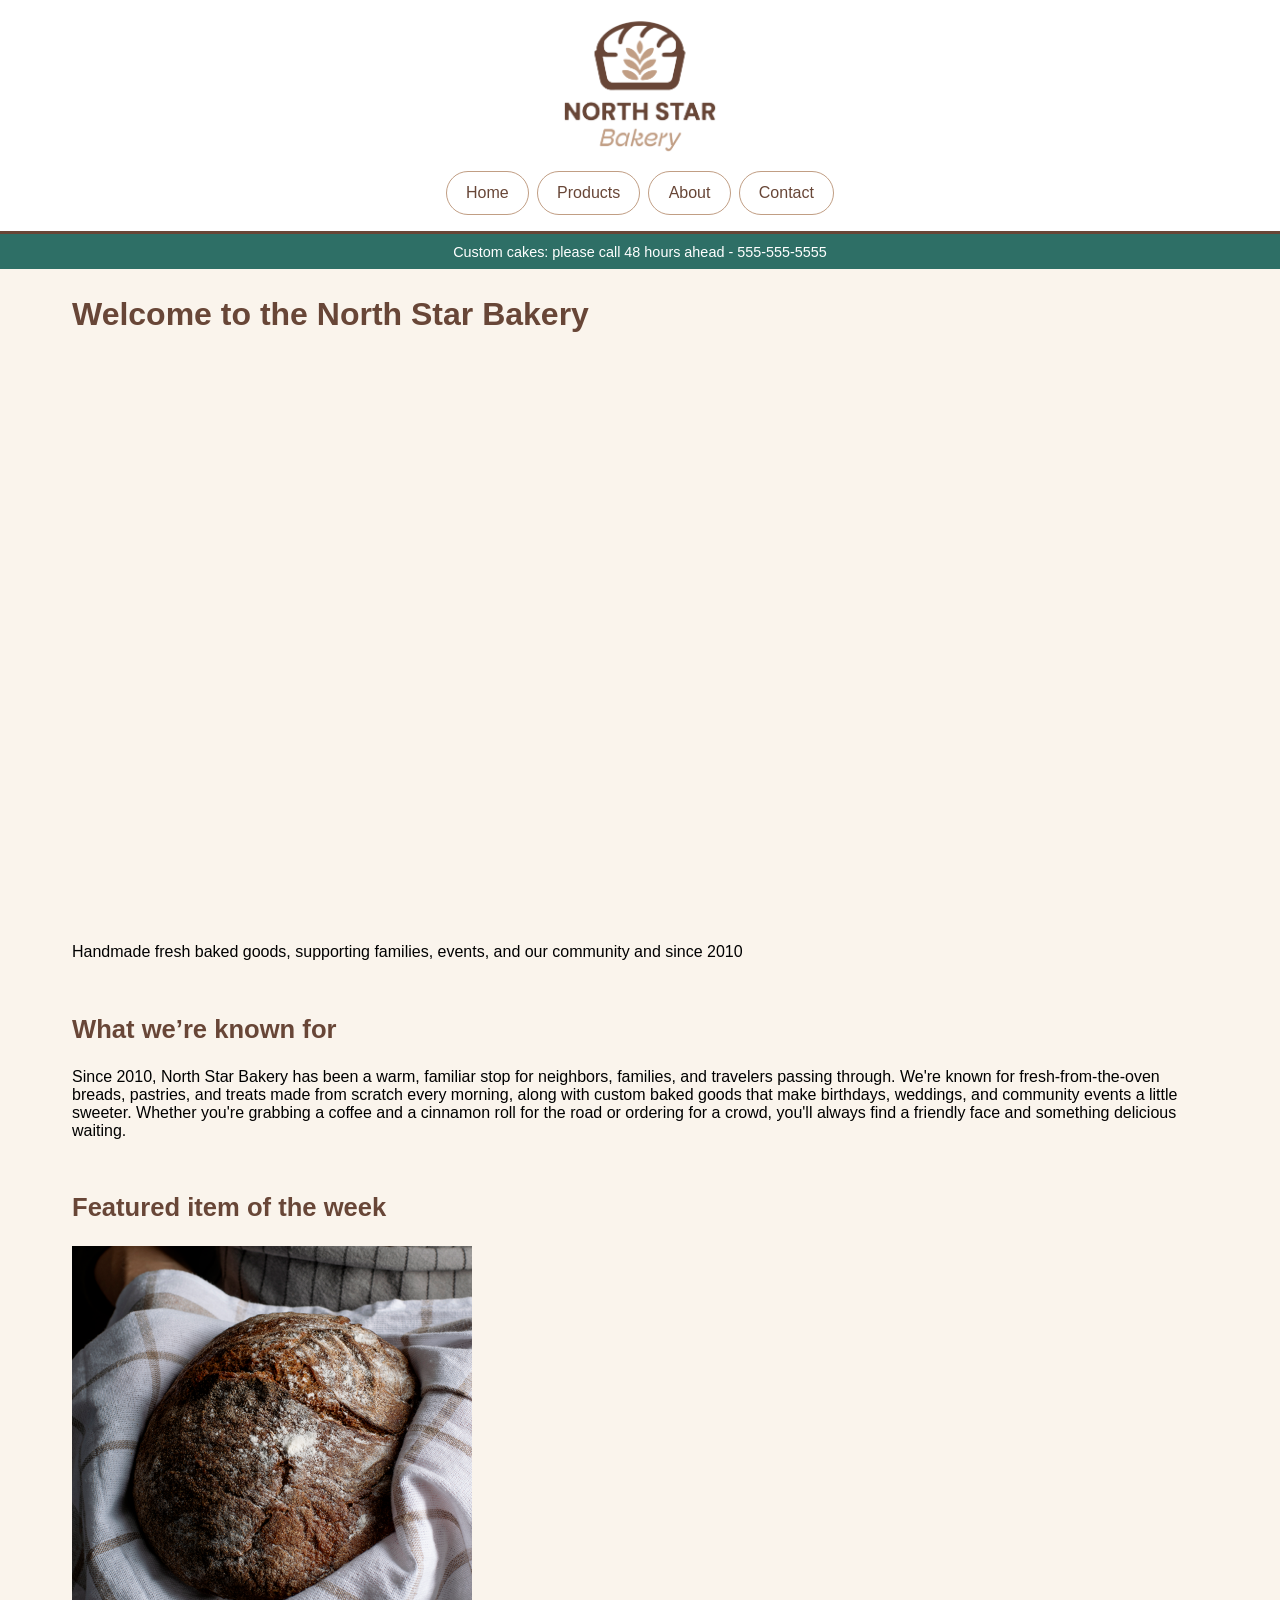
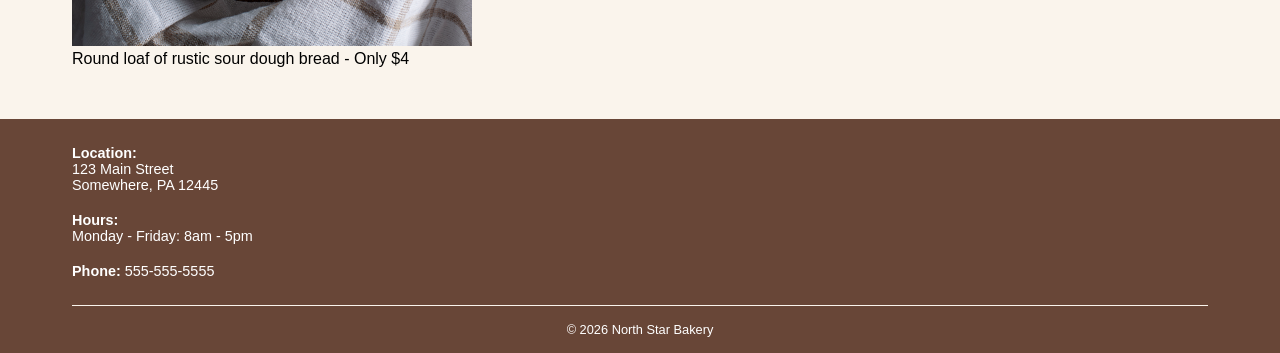
<file: index.html>
<!DOCTYPE html>
<html lang="en">

    <head>
        <meta charset="UTF-8">
        <meta name="viewport" content="width=device-width, initial-scale=1.0">
        <link rel="stylesheet" href="css/styles.css">
        <script src="js/scripts.js" defer></script>
        <title>North Star Bakery - Home</title>
    </head>

    <body>
        <a href="#main-content" class="skip-to-main-content">Skip to main content</a>
        <header>
            <a href="index.html" class="logo"><img src="images/bakery-logo_c.png" alt="north star bakery logo"
                    width="200" height="171"></a>
            <nav aria-label="Primary">
                <ul>
                    <li><a href="index.html" aria-current="page">Home</a></li>
                    <li><a href="products.html">Products</a></li>
                    <li><a href="about.html">About</a></li>
                    <li><a href="contact.html">Contact</a></li>
                </ul>
            </nav>
        </header>
        <main id="main-content">
            <section>Custom cakes: please call 48 hours ahead - 555-555-5555</section>
            <article>
                <h1>Welcome to the North Star Bakery</h1>
                <video autoplay loop muted playsinline aria-hidden="true" width="640" height="360"
                    class="full-width-element">
                    <source src="media/bakery-behind-scenes-small_c.mp4" type="video/mp4">
                    <p>Video of bread coming out of an oven. Your browser does not support the video element.</p>
                </video>
                <p>Handmade fresh baked goods, supporting families, events, and our community and since 2010</p>
            </article>
            <article>
                <h2>What we’re known for</h2>
                <p>Since 2010, North Star Bakery has been a warm, familiar stop for neighbors, families, and travelers
                    passing through.
                    We're known for fresh-from-the-oven breads, pastries, and treats made from scratch every morning,
                    along
                    with custom
                    baked goods that make birthdays, weddings, and community events a little sweeter. Whether you're
                    grabbing a coffee and a
                    cinnamon roll for the road or ordering for a crowd, you'll always find a friendly face and something
                    delicious waiting.</p>
            </article>
            <article>
                <h2>Featured item of the week</h2>
                <figure>
                    <img src="images/bakery-signature-loaf_c.png" alt="Round loaf of rustic sour dough bread - Only $4"
                        width="400px" height="400" class="image-mobile-width">
                    <figcaption>Round loaf of rustic sour dough bread - Only $4</figcaption>
                </figure>
            </article>
        </main>
        <footer>
            <section>
                <p>
                    <strong>Location:</strong><br>
                    123 Main Street<br>
                    Somewhere, PA 12445
                </p>
                <p>
                    <strong>Hours:</strong><br>
                    Monday - Friday: 8am - 5pm
                </p>
                <p>
                    <strong>Phone:</strong> 555-555-5555
                </p>
                <p class="copyright">&copy; 2026 North Star Bakery</p>
            </section>
        </footer>
    </body>

</html>
</file>
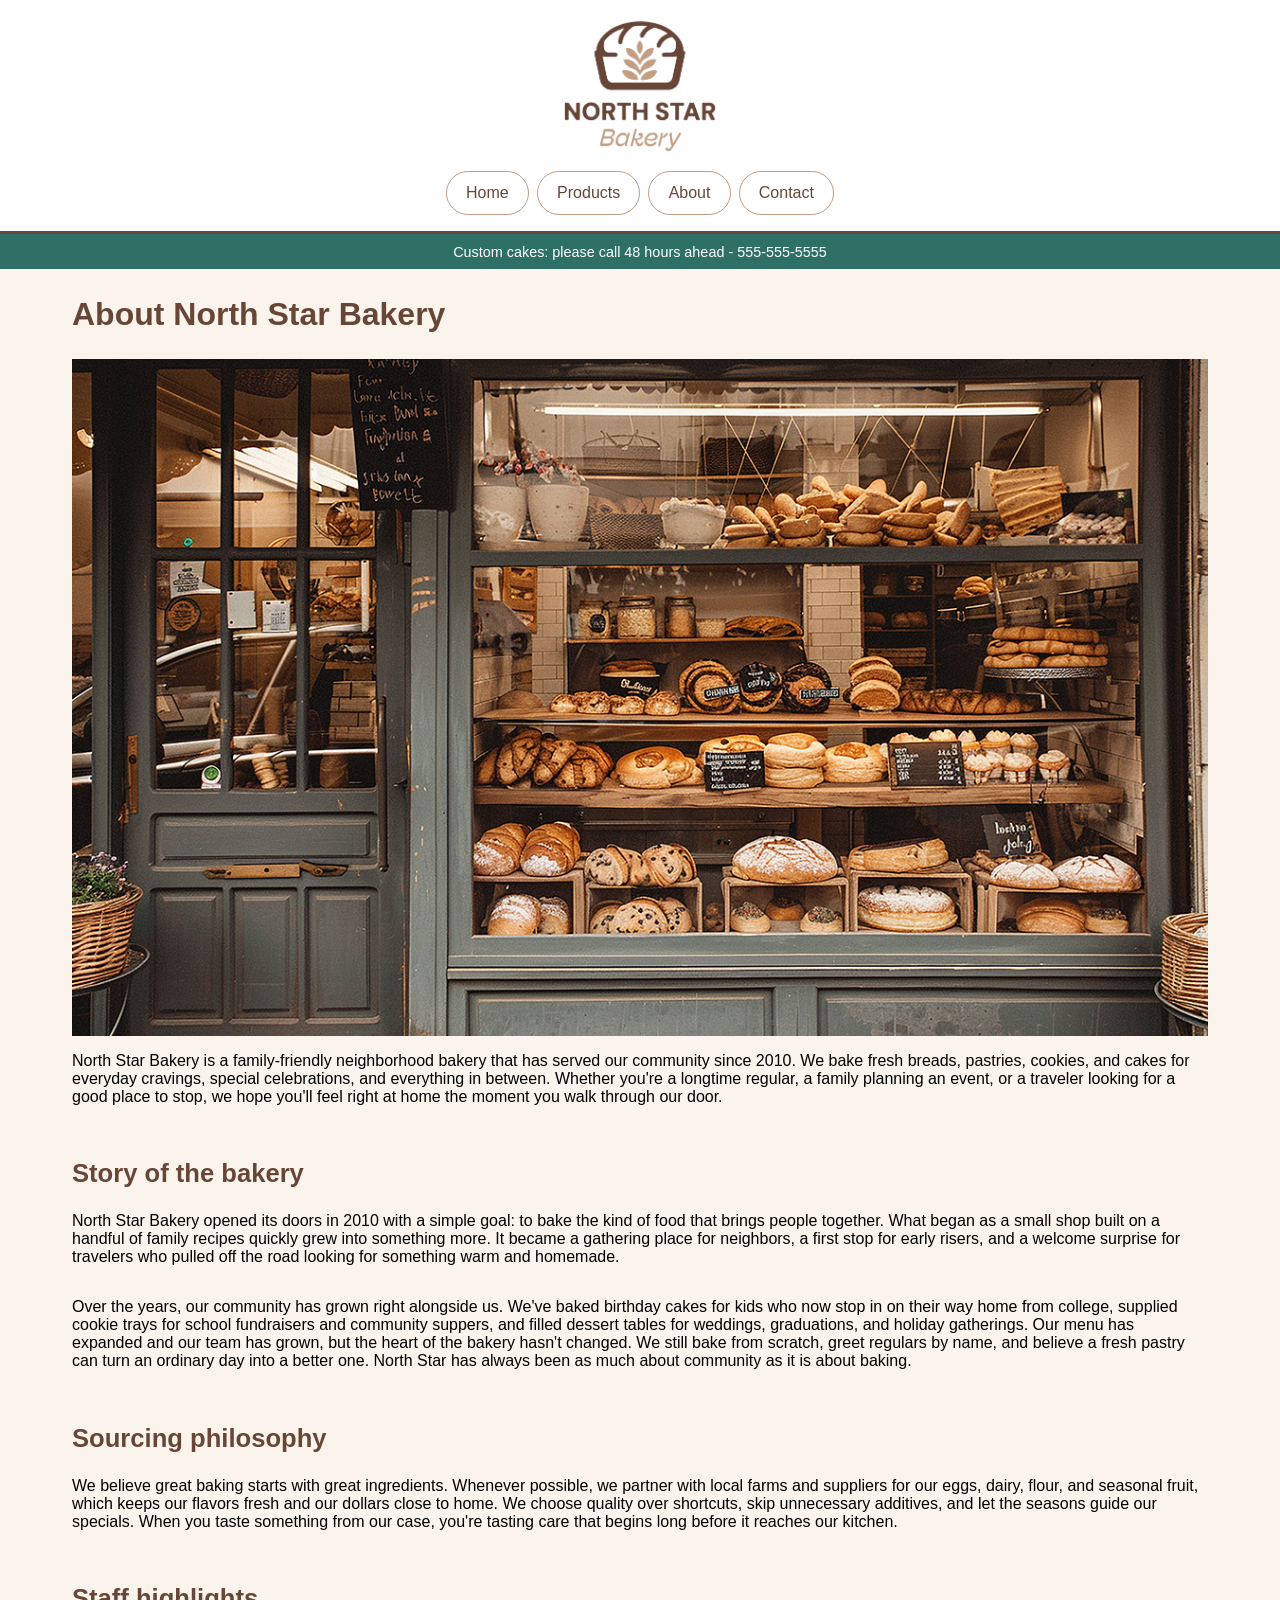
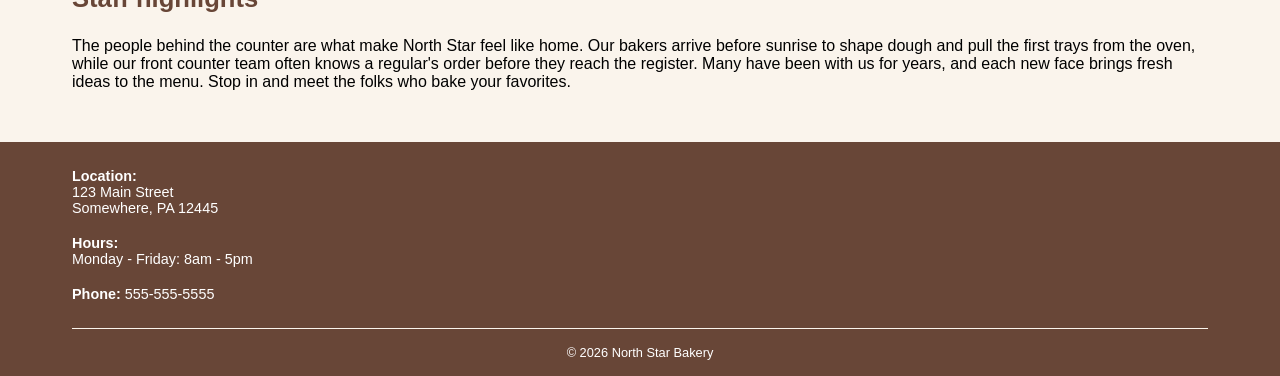
<file: about.html>
<!DOCTYPE html>
<html lang="en">

    <head>
        <meta charset="UTF-8">
        <meta name="viewport" content="width=device-width, initial-scale=1.0">
        <link rel="stylesheet" href="css/styles.css">
        <script src="js/scripts.js" defer></script>
        <title>North Star Bakery - About</title>
    </head>

    <body>
        <a href="#main-content" class="skip-to-main-content">Skip to main content</a>
        <header>
            <a href="index.html" class="logo"><img src="images/bakery-logo_c.png" alt="north star bakery logo"
                    width="200" height="171"></a>
            <nav aria-label="Primary">
                <ul>
                    <li><a href="index.html">Home</a></li>
                    <li><a href="products.html">Products</a></li>
                    <li><a href="about.html" aria-current="page">About</a></li>
                    <li><a href="contact.html">Contact</a></li>
                </ul>
            </nav>
        </header>
        <main id="main-content">
            <section>Custom cakes: please call 48 hours ahead - 555-555-5555</section>
            <article>
                <h1>About North Star Bakery</h1>
                <img src="images/bakery-storefront_c.png" alt="photo of the storefront" width="640" height="381"
                    class="full-width-element">
                <p>North Star Bakery is a family-friendly neighborhood bakery that has served our community since 2010.
                    We
                    bake fresh
                    breads, pastries, cookies, and cakes for everyday cravings, special celebrations, and everything in
                    between. Whether
                    you're a longtime regular, a family planning an event, or a traveler looking for a good place to
                    stop,
                    we hope you'll
                    feel right at home the moment you walk through our door.</p>
            </article>
            <article>
                <h2>Story of the bakery</h2>
                <p>North Star Bakery opened its doors in 2010 with a simple goal: to bake the kind of food that brings
                    people together.
                    What began as a small shop built on a handful of family recipes quickly grew into something more. It
                    became a gathering
                    place for neighbors, a first stop for early risers, and a welcome surprise for travelers who pulled
                    off
                    the road looking
                    for something warm and homemade.</p>
                <p>Over the years, our community has grown right alongside us. We've baked birthday cakes for kids who
                    now
                    stop in on their
                    way home from college, supplied cookie trays for school fundraisers and community suppers, and
                    filled
                    dessert tables for
                    weddings, graduations, and holiday gatherings. Our menu has expanded and our team has grown, but the
                    heart of the bakery
                    hasn't changed. We still bake from scratch, greet regulars by name, and believe a fresh pastry can
                    turn
                    an ordinary day
                    into a better one. North Star has always been as much about community as it is about baking.</p>
            </article>
            <article>
                <h2>Sourcing philosophy</h2>
                <p>We believe great baking starts with great ingredients. Whenever possible, we partner with local farms
                    and
                    suppliers for
                    our eggs, dairy, flour, and seasonal fruit, which keeps our flavors fresh and our dollars close to
                    home.
                    We choose
                    quality over shortcuts, skip unnecessary additives, and let the seasons guide our specials. When you
                    taste something
                    from our case, you're tasting care that begins long before it reaches our kitchen.</p>
            </article>
            <article>
                <h2>Staff highlights</h2>
                <p>The people behind the counter are what make North Star feel like home. Our bakers arrive before
                    sunrise
                    to shape dough
                    and pull the first trays from the oven, while our front counter team often knows a regular's order
                    before they reach the
                    register. Many have been with us for years, and each new face brings fresh ideas to the menu. Stop
                    in
                    and meet the folks
                    who bake your favorites.</p>
            </article>
        </main>
        <footer>
            <section>
                <p>
                    <strong>Location:</strong><br>
                    123 Main Street<br>
                    Somewhere, PA 12445
                </p>
                <p>
                    <strong>Hours:</strong><br>
                    Monday - Friday: 8am - 5pm
                </p>
                <p>
                    <strong>Phone:</strong> 555-555-5555
                </p>
                <p class="copyright">&copy; 2026 North Star Bakery</p>
            </section>
        </footer>
    </body>

</html>
</file>
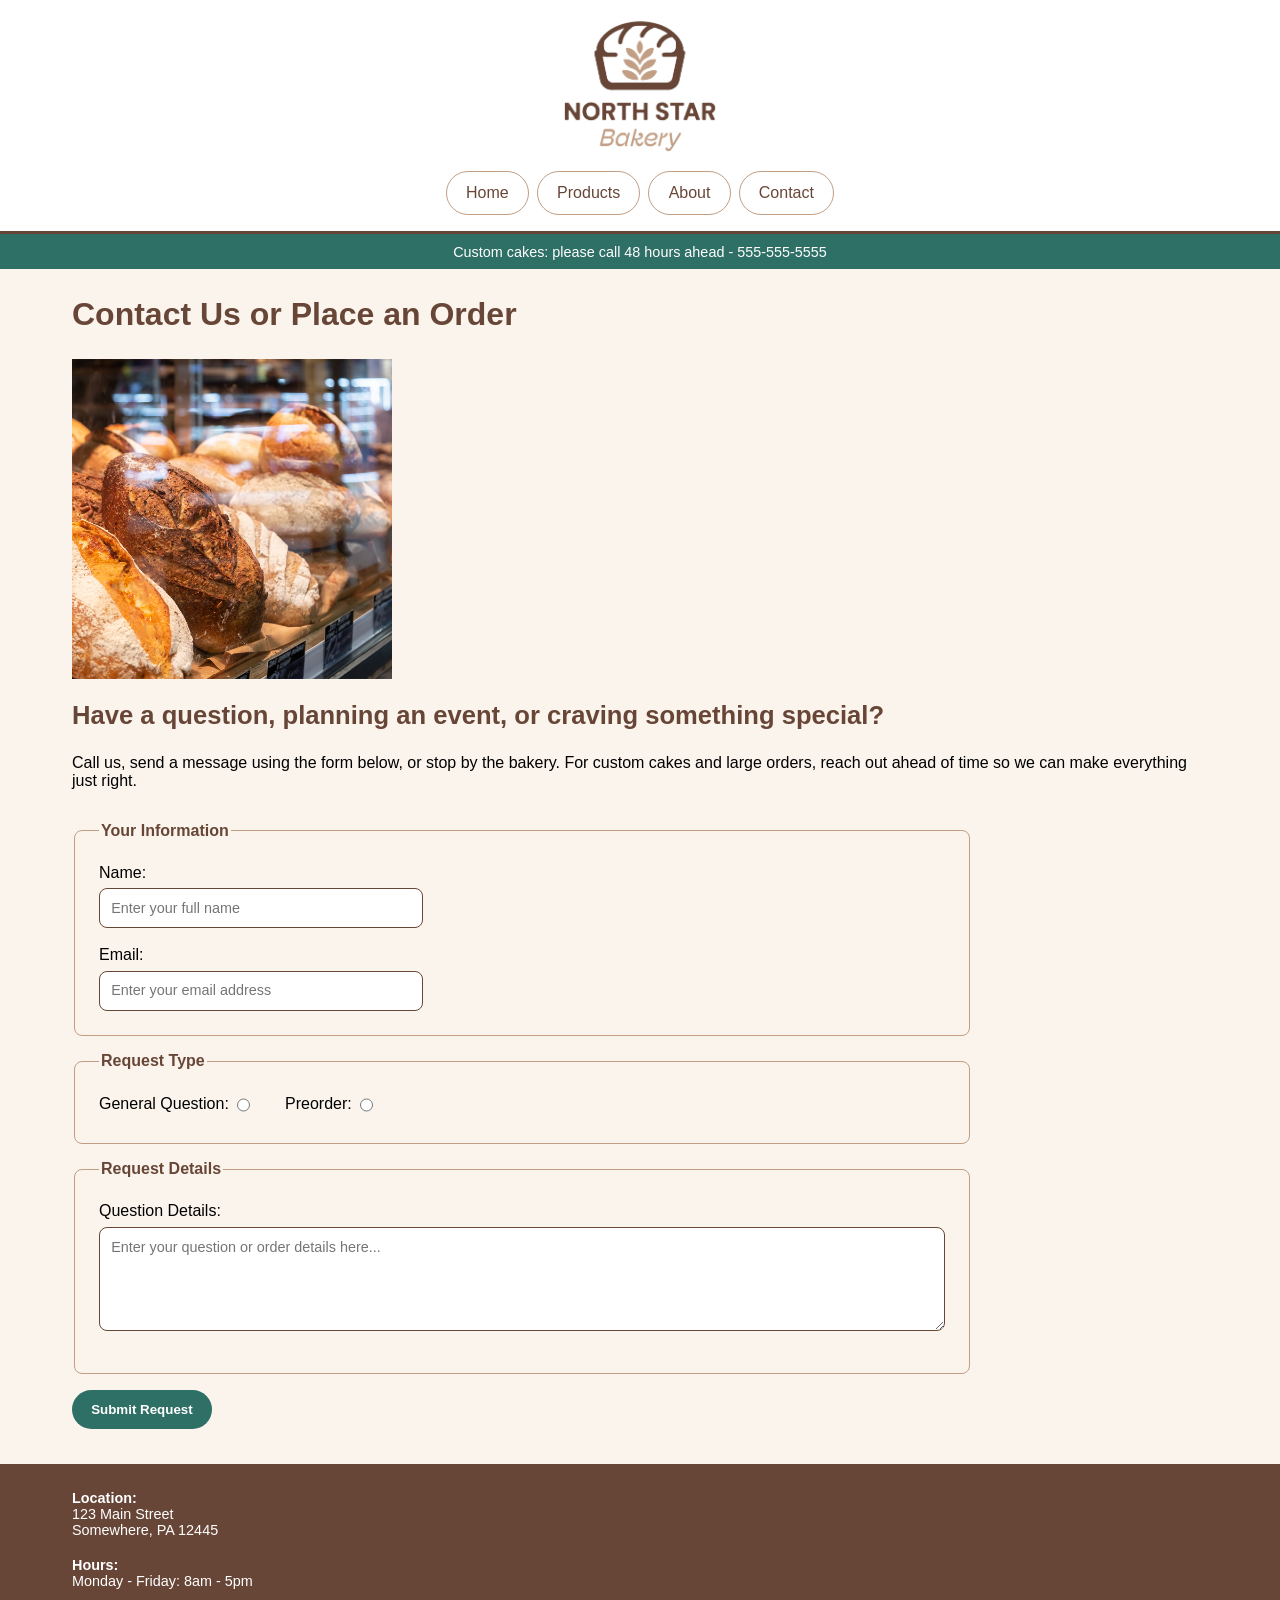
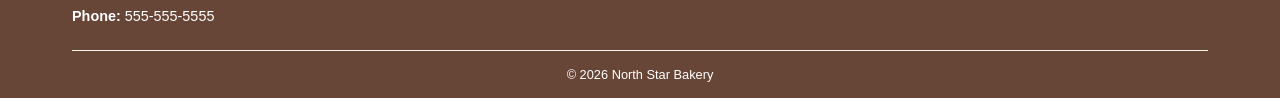
<file: contact.html>
<!DOCTYPE html>
<html lang="en">

    <head>
        <meta charset="UTF-8">
        <meta name="viewport" content="width=device-width, initial-scale=1.0">
        <link rel="stylesheet" href="css/styles.css">
        <script src="js/scripts.js" defer></script>
        <title>North Star Bakery - Contact Us</title>
    </head>

    <body>
        <a href="#main-content" class="skip-to-main-content">Skip to main content</a>
        <header>
            <a href="index.html" class="logo"><img src="images/bakery-logo_c.png" alt="north star bakery logo"
                    width="200" height="171"></a>
            <nav aria-label="Primary">
                <ul>
                    <li><a href="index.html">Home</a></li>
                    <li><a href="products.html">Products</a></li>
                    <li><a href="about.html">About</a></li>
                    <li><a href="contact.html" aria-current="page">Contact</a></li>
                </ul>
            </nav>
        </header>
        <main id="main-content">
            <section>Custom cakes: please call 48 hours ahead - 555-555-5555</section>
            <article>
                <h1>Contact Us or Place an Order</h1>
                <img src="images/bakery-bread_c.png" alt="various loaves of fresh baked bread" width="320" height="320">
                <h2>Have a question, planning an event, or craving something special?</h2>
                <p>
                    Call us, send a message using the form
                    below, or stop
                    by the bakery. For custom cakes and large orders, reach out ahead of time so we can make everything
                    just
                    right.</p>
            </article>
            <Section>
                <form action="#" method="post">
                    <fieldset>
                        <legend>Your Information</legend>
                        <label for="name">Name:</label>
                        <input type="text" id="name" name="name" size="30" placeholder="Enter your full name"
                            pattern="[A-Za-z .\-]+" required>
                        <div class="error-message hidden" id="name-error">Enter a valid name, only letters,
                            dashes, and periods allowed.</div>
                        <br>
                        <label for="email">Email:</label>
                        <input type="email" id="email" name="email_address" size="30"
                            placeholder="Enter your email address" required>
                        <div class="error-message hidden" id="email-error">Enter a valid, properly formatted
                            email address; ex: johndoe@aol.com.</div>
                    </fieldset>
                    <fieldset class="radio-group">
                        <legend>Request Type</legend>
                        <label class="radio-option">General Question:
                            <input type="radio" name="request_type" value="general_question" required>
                        </label>
                        <label class="radio-option">Preorder:
                            <input type="radio" name="request_type" value="preorder" required>
                        </label>
                    </fieldset>
                    <fieldset>
                        <legend>Request Details</legend>
                        <label for="request_details" id="request-details-label">Question Details:</label>
                        <textarea id="request_details" name="request_details" required rows="4" cols="50"
                            placeholder="Enter your question or order details here..."></textarea>
                        <div class="error-message hidden" id="details-error">Request details are required.</div>
                        <br>
                        <span id="preorder-specific-fields" class="hidden">
                            <label for="allergy_notes">Allergy Notes (if applicable):</label>
                            <input type="text" id="allergy_notes" name="allergy_notes" size="50"
                                placeholder="Allergy notes (if applicable)"><br>
                            <label for="pickup_date">Pickup Date (if applicable):</label>
                            <input type="date" id="pickup_date" name="pickup_date">
                        </span>
                    </fieldset>
                    <button type="submit">Submit Request</button>
                </form>
            </Section>
        </main>
        <footer>
            <section>
                <p>
                    <strong>Location:</strong><br>
                    123 Main Street<br>
                    Somewhere, PA 12445
                </p>
                <p>
                    <strong>Hours:</strong><br>
                    Monday - Friday: 8am - 5pm
                </p>
                <p>
                    <strong>Phone:</strong> 555-555-5555
                </p>
                <p class="copyright">&copy; 2026 North Star Bakery</p>
            </section>
        </footer>
    </body>

</html>
</file>
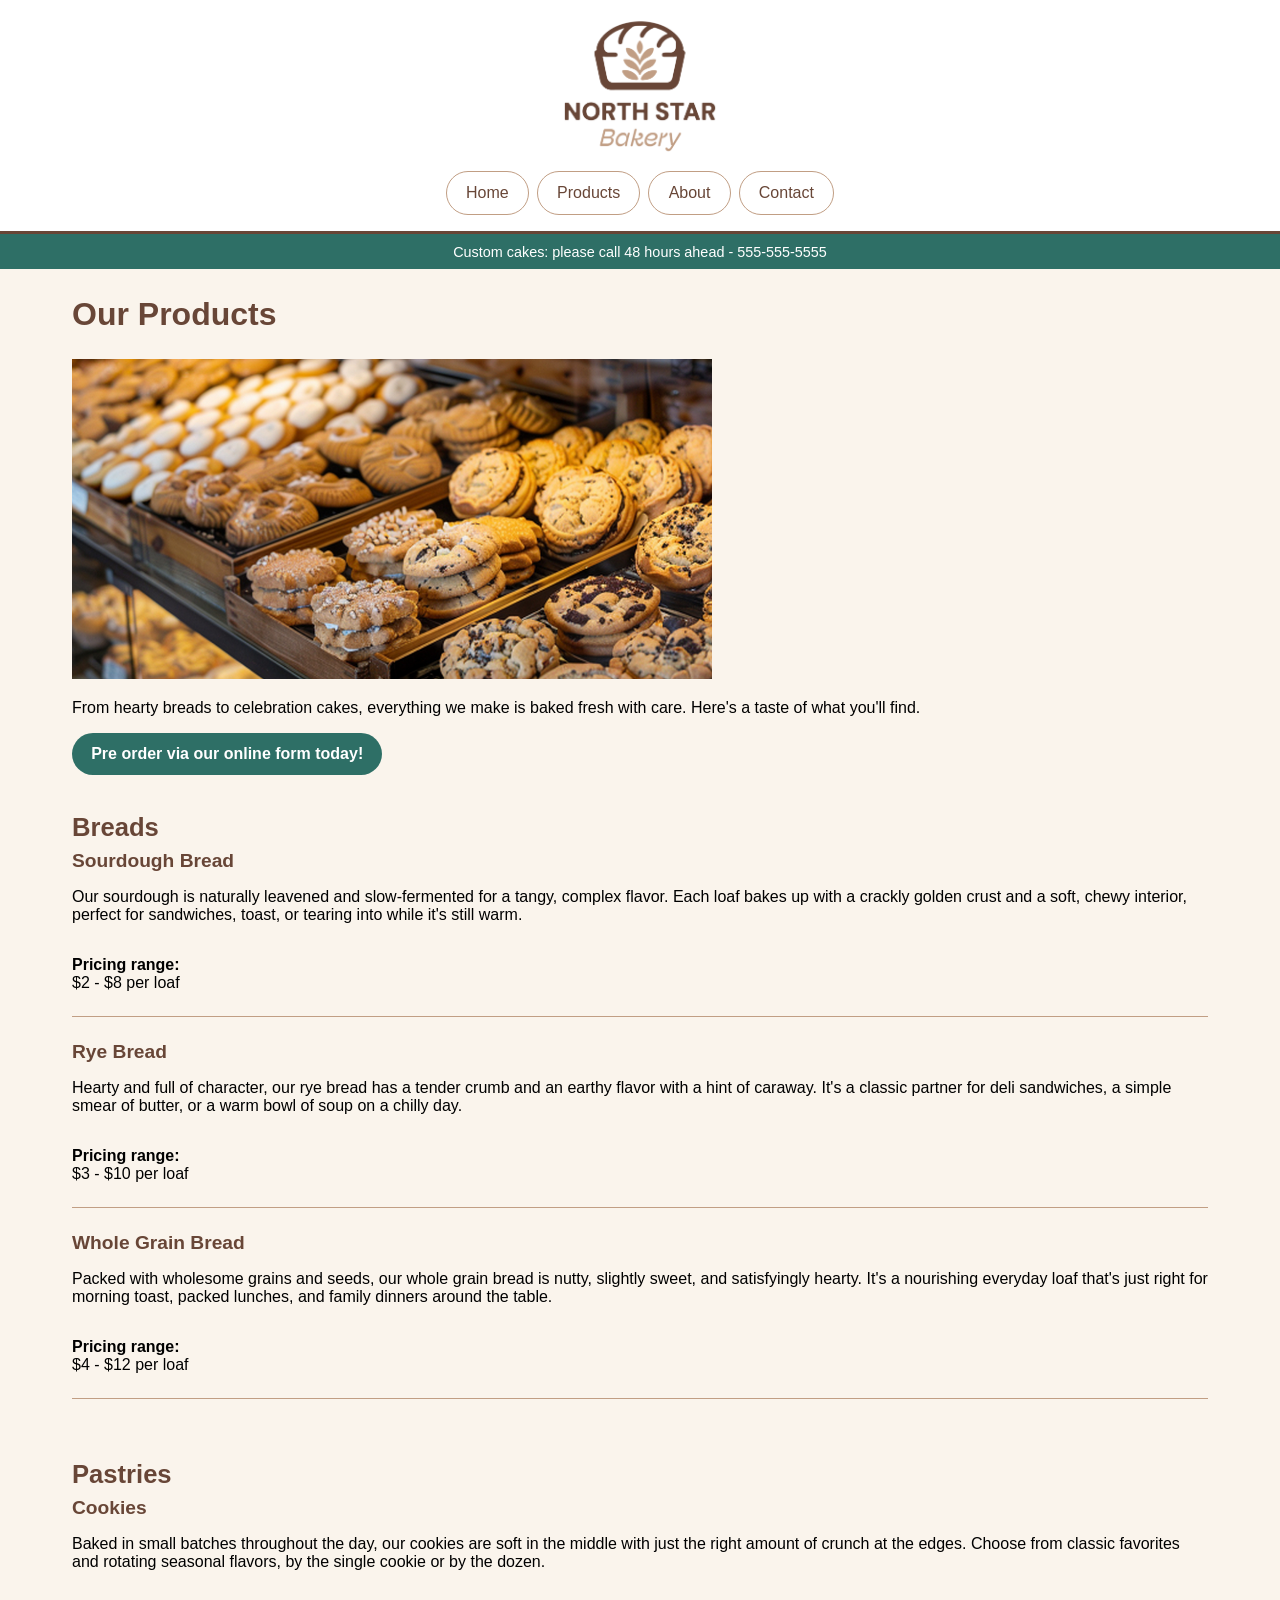
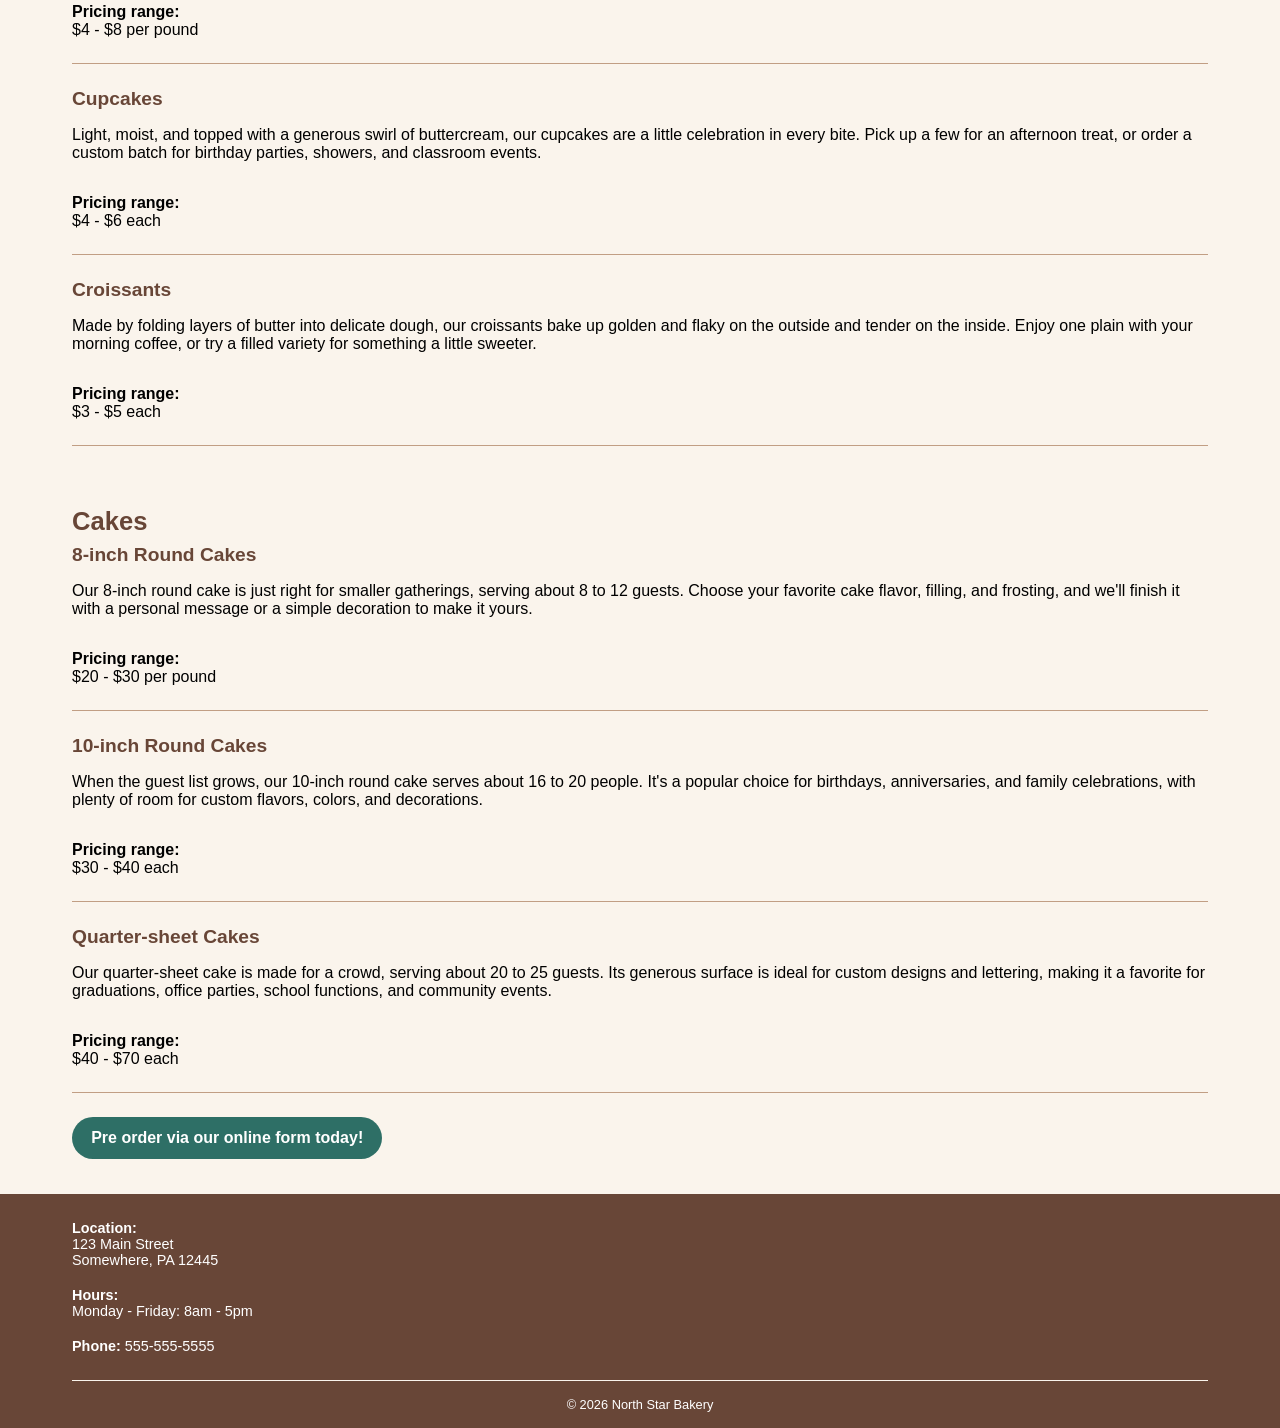
<file: products.html>
<!DOCTYPE html>
<html lang="en">

    <head>
        <meta charset="UTF-8">
        <meta name="viewport" content="width=device-width, initial-scale=1.0">
        <link rel="stylesheet" href="css/styles.css">
        <script src="js/scripts.js" defer></script>
        <title>North Star Bakery - Products</title>
    </head>

    <body>
        <a href="#main-content" class="skip-to-main-content">Skip to main content</a>
        <header>
            <a href="index.html" class="logo"><img src="images/bakery-logo_c.png" alt="north star bakery logo"
                    width="200" height="171"></a>
            <nav aria-label="Primary">
                <ul>
                    <li><a href="index.html">Home</a></li>
                    <li><a href="products.html" aria-current="page">Products</a></li>
                    <li><a href="about.html">About</a></li>
                    <li><a href="contact.html">Contact</a></li>
                </ul>
            </nav>
        </header>
        <main id="main-content">
            <section>Custom cakes: please call 48 hours ahead - 555-555-5555</section>
            <article>
                <h1>Our Products</h1>
                <picture>
                    <source srcset="images/bakery-feature-large_c.png" media="(min-width: 800px)" width="640"
                        height="320">
                    <img src="images/bakery-feature-small_c.png" alt="Assorted cookies and pasties for sale" width="400"
                        height="400" class="image-mobile-width">
                </picture>
                <p>From hearty breads to celebration cakes, everything we make is baked fresh
                    with care. Here's a taste of
                    what you'll
                    find.</p>
                <a href="contact.html" class="action-button">Pre order via our online form today!</a>
            </article>
            <article>
                <h2>Breads</h2>
                <section>
                    <h3>Sourdough Bread</h3>
                    <p>Our sourdough is naturally leavened and slow-fermented for a tangy, complex flavor. Each loaf
                        bakes
                        up with a crackly
                        golden crust and a soft, chewy interior, perfect for sandwiches, toast, or tearing into while
                        it's
                        still warm.</p>
                    <p><strong>Pricing range:</strong><br>
                        $2 - $8 per loaf</p>
                    <hr>
                </section>
                <section>
                    <h3>Rye Bread</h3>
                    <p>Hearty and full of character, our rye bread has a tender crumb and an earthy flavor with a hint
                        of
                        caraway. It's a
                        classic partner for deli sandwiches, a simple smear of butter, or a warm bowl of soup on a
                        chilly
                        day.</p>
                    <p><strong>Pricing range:</strong><br>
                        $3 - $10 per loaf</p>
                    <hr>
                </section>
                <section>
                    <h3>Whole Grain Bread</h3>
                    <p>Packed with wholesome grains and seeds, our whole grain bread is nutty, slightly sweet, and
                        satisfyingly hearty. It's a
                        nourishing everyday loaf that's just right for morning toast, packed lunches, and family dinners
                        around the table.</p>
                    <p><strong>Pricing range:</strong><br>
                        $4 - $12 per loaf</p>
                    <hr>
                </section>
            </article>
            <article>
                <h2>Pastries</h2>
                <section>
                    <h3>Cookies</h3>
                    <p>Baked in small batches throughout the day, our cookies are soft in the middle with just the right
                        amount of crunch at
                        the edges. Choose from classic favorites and rotating seasonal flavors, by the single cookie or
                        by
                        the dozen.</p>
                    <p><strong>Pricing range:</strong><br>
                        $4 - $8 per pound</p>
                    <hr>
                </section>
                <section>
                    <h3>Cupcakes</h3>
                    <p>Light, moist, and topped with a generous swirl of buttercream, our cupcakes are a little
                        celebration
                        in every bite. Pick
                        up a few for an afternoon treat, or order a custom batch for birthday parties, showers, and
                        classroom events.</p>
                    <p><strong>Pricing range:</strong><br>
                        $4 - $6 each</p>
                    <hr>
                </section>
                <section>
                    <h3>Croissants</h3>
                    <p>Made by folding layers of butter into delicate dough, our croissants bake up golden and flaky on
                        the
                        outside and tender
                        on the inside. Enjoy one plain with your morning coffee, or try a filled variety for something a
                        little sweeter.</p>
                    <p><strong>Pricing range:</strong><br>
                        $3 - $5 each</p>
                    <hr>
                </section>
            </article>
            <article>
                <h2>Cakes</h2>
                <section>
                    <h3>8-inch Round Cakes</h3>
                    <p>Our 8-inch round cake is just right for smaller gatherings, serving about 8 to 12 guests. Choose
                        your
                        favorite cake
                        flavor, filling, and frosting, and we'll finish it with a personal message or a simple
                        decoration to
                        make it yours.</p>
                    <p><strong>Pricing range:</strong><br>
                        $20 - $30 per pound</p>
                    <hr>
                </section>
                <section>
                    <h3>10-inch Round Cakes</h3>
                    <p>When the guest list grows, our 10-inch round cake serves about 16 to 20 people. It's a popular
                        choice
                        for birthdays,
                        anniversaries, and family celebrations, with plenty of room for custom flavors, colors, and
                        decorations.</p>
                    <p><strong>Pricing range:</strong><br>
                        $30 - $40 each</p>
                    <hr>
                </section>
                <section>
                    <h3>Quarter-sheet Cakes</h3>
                    <p>Our quarter-sheet cake is made for a crowd, serving about 20 to 25 guests. Its generous surface
                        is
                        ideal for custom
                        designs and lettering, making it a favorite for graduations, office parties, school functions,
                        and
                        community events.</p>
                    <p><strong>Pricing range:</strong><br>
                        $40 - $70 each</p>
                    <hr>
                </section>
                <a href="contact.html" class="action-button">Pre order via our online form today!</a>
            </article>
        </main>
        <footer>
            <section>
                <p>
                    <strong>Location:</strong><br>
                    123 Main Street<br>
                    Somewhere, PA 12445
                </p>
                <p>
                    <strong>Hours:</strong><br>
                    Monday - Friday: 8am - 5pm
                </p>
                <p>
                    <strong>Phone:</strong> 555-555-5555
                </p>
                <p class="copyright">&copy; 2026 North Star Bakery</p>
            </section>
        </footer>
    </body>

</html>
</file>
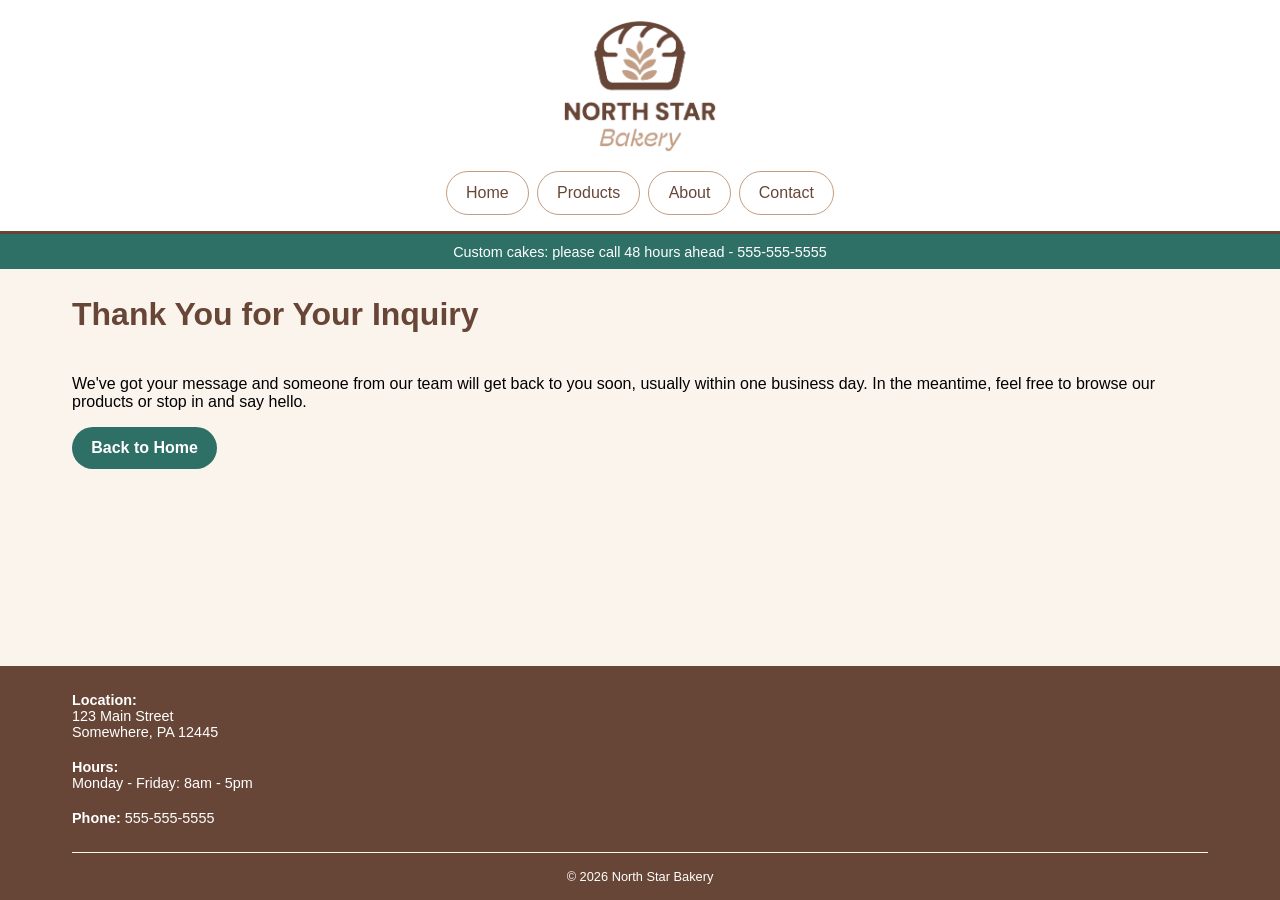
<file: thankyou.html>
<!DOCTYPE html>
<html lang="en">

    <head>
        <meta charset="UTF-8">
        <meta name="viewport" content="width=device-width, initial-scale=1.0">
        <link rel="stylesheet" href="css/styles.css">
        <script src="js/scripts.js" defer></script>
        <title>North Star Bakery - Thank You</title>
    </head>

    <body>
        <a href="#main-content" class="skip-to-main-content">Skip to main content</a>
        <header>
            <a href="index.html" class="logo"><img src="images/bakery-logo_c.png" alt="north star bakery logo"
                    width="200" height="171"></a>
            <nav aria-label="Primary">
                <ul>
                    <li><a href="index.html">Home</a></li>
                    <li><a href="products.html">Products</a></li>
                    <li><a href="about.html">About</a></li>
                    <li><a href="contact.html">Contact</a></li>
                </ul>
            </nav>
        </header>
        <main id="main-content">
            <section>Custom cakes: please call 48 hours ahead - 555-555-5555</section>
            <article>
                <h1>Thank You for Your Inquiry</h1>
                <p>We've got your message and someone from our team will get back to you soon, usually within one
                    business day. In the meantime, feel free to browse our products or stop in and say hello.</p>
                <a href="index.html" class="action-button">Back to Home</a>
            </article>
        </main>
        <footer>
            <section>
                <p>
                    <strong>Location:</strong><br>
                    123 Main Street<br>
                    Somewhere, PA 12445
                </p>
                <p>
                    <strong>Hours:</strong><br>
                    Monday - Friday: 8am - 5pm
                </p>
                <p>
                    <strong>Phone:</strong> 555-555-5555
                </p>
                <p class="copyright">&copy; 2026 North Star Bakery</p>
            </section>
        </footer>
    </body>

</html>
</file>
<file: css/styles.css>
/* Global Styles ----------------------------------*/
:root {
    --color-light-brown: #FAF4EC;
    --color-medium-brown: #C19E84;
    --color-dark-brown: #684637;
    --color-teal: #2E6F66;
    --color-teal-dark: color-mix(in srgb, var(--color-teal) 80%, #000);
}

body {
    font-family: 'Segoe UI', Tahoma, Geneva, Verdana, sans-serif;
    /* background-color: var(--color-light-brown); */
    margin: 0;
    display: grid;
    grid-template-rows: auto 1fr auto;
    min-height: 100dvh;
}

h1,
h2,
h3 {
    color: var(--color-dark-brown);
    font-weight: bold;
}

h1 {
    font-size: 2rem;
}

h2 {
    font-size: 1.6rem;
    margin-bottom: .5rem;
}

h3 {
    font-size: 1.2rem;
    margin: 0;
}

p {
    font-size: 1rem;
    margin: 1rem 0;
}

a,
button {
    display: inline-block;
    vertical-align: middle;
    text-decoration: none;
    color: var(--color-dark-brown);
    border: 1px solid var(--color-medium-brown);
    border-radius: 1.5rem;
    padding: .75rem 1.2rem;
    text-align: center;
}

hr {
    border: none;
    height: 1px;
    background-color: var(--color-medium-brown);
    width: 100%;
}

.full-width-element {
    width: 100%;
    height: auto;
}

@media (max-width: calc(400px + 4rem)) {
    .image-mobile-width {
        width: 100%;
        height: auto;
    }
}

.hidden {
    display: none;
}

/* Header Styles ----------------------------------*/
.skip-to-main-content:not(:focus) {
    clip-path: inset(50%);
}

.skip-to-main-content {
    position: fixed;
    top: 1rem;
    left: 1rem;
    z-index: 99999;
    clip-path: none;
    background-color: var(--color-teal);
    border: none;
    color: #fff;
}

.logo {
    display: block;
    margin: 0 auto;
    padding: 0;
    border: none;
    width: 160px;
    height: 137px;
}

.logo img {
    width: 100%;
    height: 100%;
}

@media (min-width: 900px) {
    .logo {
        width: 200px;
        height: 171px;
    }
}

nav ul {
    display: flex;
    justify-content: center;
    gap: .5rem;
    list-style: none;
    padding: 0;
    margin: 0 auto 1rem;
}

nav a:focus {
    border: 1px solid var(--color-light-brown);
    background-color: var(--color-light-brown);
    outline: 2px solid var(--color-dark-brown);
    outline-offset: 2px;
}

nav a:hover {
    color: #fff;
    border: 1px solid var(--color-teal);
    background-color: var(--color-teal);
    transition: background-color 0.2s;
}

nav a:active {
    background-color: var(--color-teal-dark);
    outline: none;
}


/* Main Styles ----------------------------------*/
main {
    padding-bottom: 1.2rem;
    background-color: var(--color-light-brown);
    display: flex;
    flex-direction: column;
    align-items: flex-start;
}

article,
section {
    width: 100%;
    max-width: 1200px;
    margin: 0 auto;
    padding-bottom: 1rem;
    box-sizing: border-box;
    display: flex;
    flex-direction: column;
    align-items: flex-start;
}

main>article,
main>section,
footer>section {
    padding-left: 2rem;
    padding-right: 2rem;
}

main>section:first-child {
    border-top: 3px solid var(--color-dark-brown);
    width: 100%;
    max-width: 100%;
    background-color: var(--color-teal);
    color: #fff;
    text-align: center;
    font-size: .9rem;
    padding: .6rem 0;
    align-items: center;
    margin: 0;
}

figure {
    margin-left: 0;
    margin-right: 0;
}

.action-button {
    font-weight: bold;
    background-color: var(--color-teal);
    color: #fff;
    border: none;
    align-self: center;
}

@media (min-width: 900px) {
    .action-button {
        align-self: flex-start;
    }
}

.action-button:focus {
    outline: 2px solid var(--color-teal);
    outline-offset: 2px;
}

.action-button:hover {
    filter: brightness(120%);
    transition: filter 0.2s;
}

.action-button:active {
    background-color: var(--color-teal-dark);
    outline: none;
}

/* Form Styles ----------------------------------*/
form {
    width: 100%;
    max-width: 900px;
}

fieldset {
    border: 1px solid var(--color-medium-brown);
    border-radius: .5rem;
    padding: 1.5rem;
    margin-bottom: 1rem;
}

legend {
    color: var(--color-dark-brown);
    font-weight: bold;
}

label {
    margin-bottom: .4rem;
    display: inline-block;
}

input,
textarea {
    border: 1px solid var(--color-dark-brown);
    height: 1rem;
    display: block;
    width: 100%;
    max-width: 300px;
    border-radius: .5rem;
    padding: .7rem;
    font-family: inherit;
}

input::placeholder,
textarea::placeholder {
    font-size: 0.9rem;
}

textarea {
    max-width: calc(100% - 1.5rem);
    height: 5rem;
}

.radio-group {
    display: flex;
    flex-direction: row;
    gap: 2rem;
}

.radio-option {
    display: flex;
    align-items: center;
    gap: .2rem;
    cursor: pointer;

    input {
        width: auto;
    }
}

button[type="submit"] {
    font-weight: bold;
    background-color: var(--color-teal);
    color: #fff;
    border: none;
    cursor: pointer;
}

button[type="submit"]:focus {
    outline: 2px solid var(--color-teal);
    outline-offset: 2px;
}

button[type="submit"]:hover {
    filter: brightness(120%);
    transition: filter 0.2s;
}

button[type="submit"]:active {
    background-color: var(--color-teal-dark);
    outline: none;
}

.error-message {
    color: red;
    font-size: .9rem;
    padding-top: .3rem;
}

/* Footer Styles ----------------------------------*/
footer {
    background-color: var(--color-dark-brown);
    color: var(--color-light-brown);
    padding-top: 1rem;
}

footer p {
    margin: 0;
    color: #fff;
    padding: .6rem 0;
    font-size: .9rem;
}

.copyright {
    text-align: center;
    border-top: 1px solid var(--color-light-brown);
    font-size: .8rem;
    width: 100%;
    max-width: 1200px;
    margin: 1rem auto 0;
    padding: 1rem 0 0;
}
</file>
